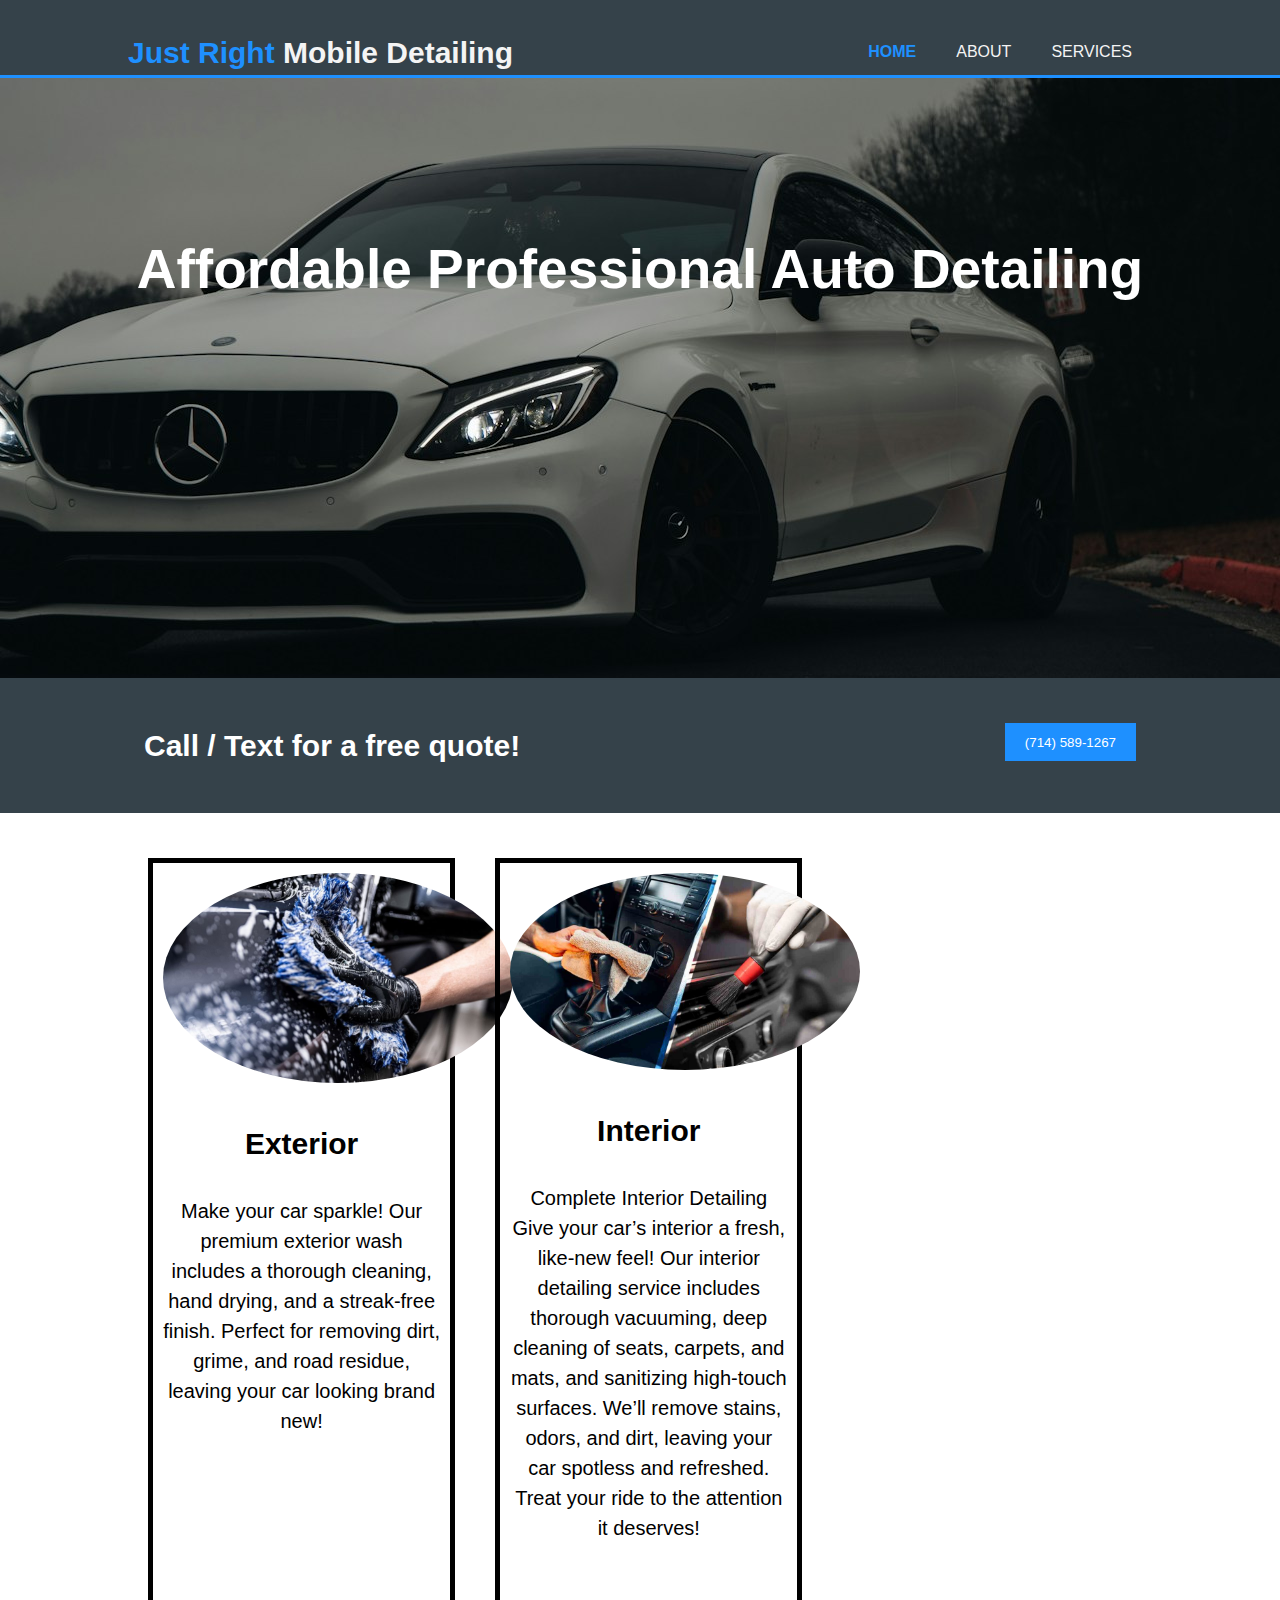
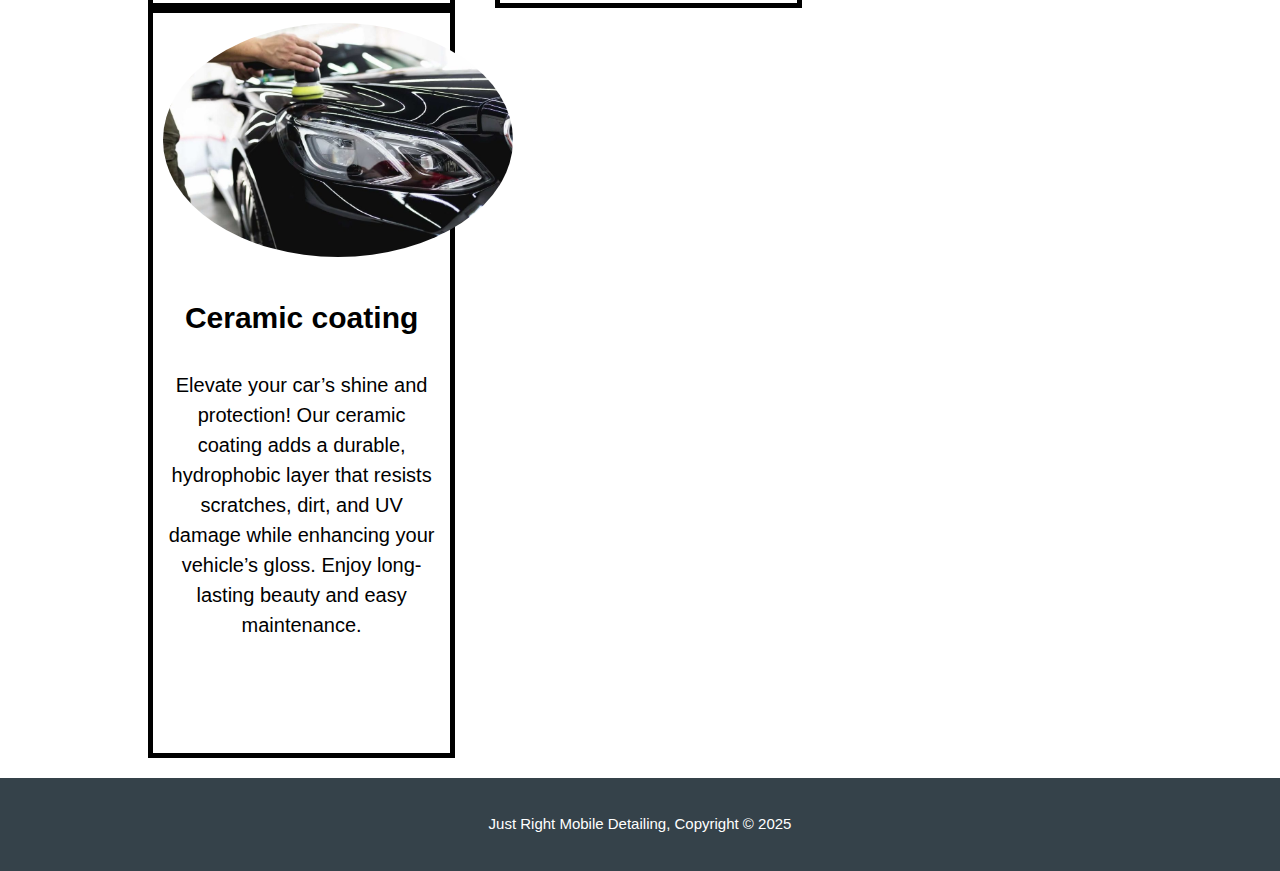
<file: index.html>
<!DOCTYPE html>
<html lang="en">
<head>
    <meta charset="UTF-8">
    <meta name="viewport" content="width=device-width, initial-scale=1.0">
    <title>Just Right Mobile Detailing | Home</title>
    <link rel="stylesheet" href="css/styles.css">
</head>
<body>
    <header>
        <div class="container">
        <div id="branding">
            <h1><span class="highlight">Just Right</span> Mobile Detailing</h1>
        </div>
        <nav>
            <ul>
                <li class="current"><a href="index.html">Home</a></li>
                <li><a href="about.html">About</a></li>
                <li><a href="services.html">Services</a></li>
            </ul>
        </nav>
    </div>
    </header>

    <section id="showcase">
        <div class="container">
            <h1>Affordable Professional Auto Detailing</h1>
        </div>
    </section>

    <section id="newsletter">
        <div class="container">
            <h1>Call / Text for a free quote!</h1>
            <button class="button_1">(714) 589-1267</button>
        </div>
    </section>

    <section id="boxes">
        <div class="container">
            <div class="box">
                <img src="images/Exterior.jpg">
                <h3>Exterior</h3>
                <p>Make your car sparkle! Our premium exterior wash includes a thorough cleaning, hand drying, and a streak-free finish. Perfect for removing dirt, grime, and road residue, leaving your car looking brand new!</p>
            </div>
            <div class="box">
                <img src="images/interior.jpg">
                <h3>Interior</h3>
                <p>Complete Interior Detailing
                    Give your car’s interior a fresh, like-new feel! Our interior detailing service includes thorough vacuuming, deep cleaning of seats, carpets, and mats, and sanitizing high-touch surfaces. We’ll remove stains, odors, and dirt, leaving your car spotless and refreshed. Treat your ride to the attention it deserves!</p>
            </div>
            <div class="box">
                <img src="images/waxing.jpg">
                <h3>Ceramic coating</h3>
                <p>Elevate your car’s shine and protection! Our ceramic coating adds a durable, hydrophobic layer that resists scratches, dirt, and UV damage while enhancing your vehicle’s gloss. Enjoy long-lasting beauty and easy maintenance.</p>
            </div>
        </div>
    </section>

    <footer>
        <p>Just Right Mobile Detailing, Copyright &copy; 2025</p>
    </footer>
</body>
</html>
</file>
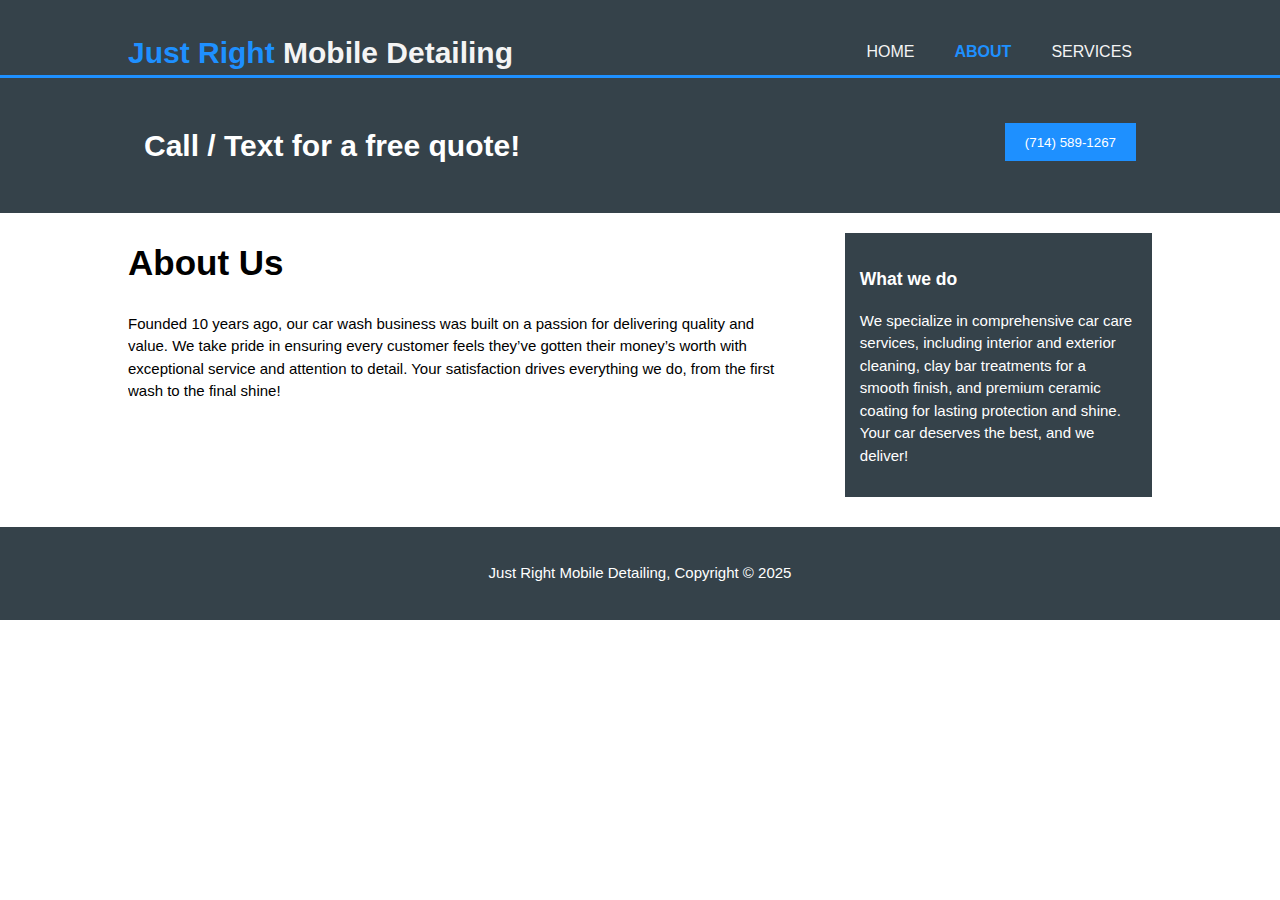
<file: about.html>
<!DOCTYPE html>
<html lang="en">
<head>
    <meta charset="UTF-8">
    <meta name="viewport" content="width=device-width, initial-scale=1.0">
    <title>Just Right Mobile Detailing | About</title>
    <link rel="stylesheet" href="css/styles.css">
</head>
<body>
    <header>
        <div class="container">
        <div id="branding">
            <h1><span class="highlight">Just Right</span> Mobile Detailing</h1>
        </div>
        <nav>
            <ul>
                <li><a href="index.html">Home</a></li>
                <li class="current"><a href="about.html">About</a></li>
                <li><a href="services.html">Services</a></li>
            </ul>
        </nav>
    </div>
    </header>

    <section id="newsletter">
        <div class="container">
            <h1>Call / Text for a free quote!</h1>
            <button class="button_1">(714) 589-1267</button>
        </div>
    </section>

    <section id="main">
        <div class="container">
            <article id="main-col">
                <h1 class="page-title">About Us</h1>
                <p>Founded 10 years ago, our car wash business was built on a passion for delivering quality and value. We take pride in ensuring every customer feels they’ve gotten their money’s worth with exceptional service and attention to detail. Your satisfaction drives everything we do, from the first wash to the final shine!</p>
                
            </article>

            <aside id="sidebar">
                <div class="dark">
                 <h3>What we do</h3>
                 <p>We specialize in comprehensive car care services, including interior and exterior cleaning, clay bar treatments for a smooth finish, and premium ceramic coating for lasting protection and shine. Your car deserves the best, and we deliver!</p>
                </div>
            </aside>
        </div>
    </section>

    <footer>
        <p>Just Right Mobile Detailing, Copyright &copy; 2025</p>
    </footer>
</body>
</html>
</file>
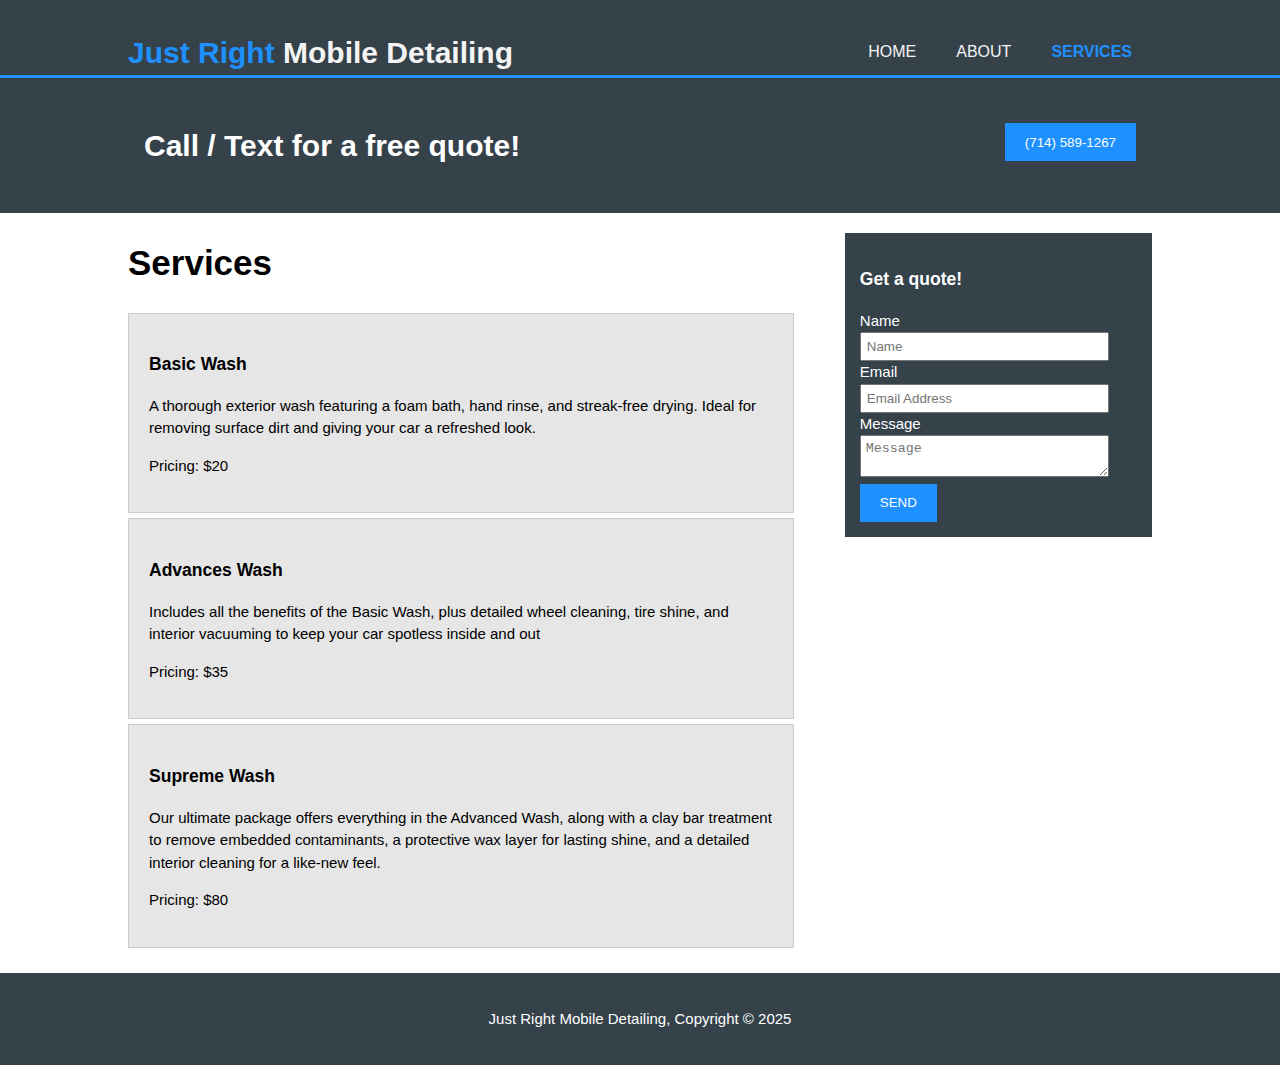
<file: services.html>
<!DOCTYPE html>
<html lang="en">
<head>
    <meta charset="UTF-8">
    <meta name="viewport" content="width=device-width, initial-scale=1.0">
    <title>Just Right Mobile Detailing | Services</title>
    <link rel="stylesheet" href="css/styles.css">
</head>
<body>
    <header>
        <div class="container">
        <div id="branding">
            <h1><span class="highlight">Just Right</span> Mobile Detailing</h1>
        </div>
        <nav>
            <ul>
                <li><a href="index.html">Home</a></li>
                <li><a href="about.html">About</a></li>
                <li class="current"><a href="services.html">Services</a></li>
            </ul>
        </nav>
    </div>
    </header>

    <section id="newsletter">
        <div class="container">
            <h1>Call / Text for a free quote!</h1>
            <button class="button_1">(714) 589-1267</button>
        </div>
    </section>

    <section id="main">
        <div class="container">
            <article id="main-col">
                <h1 class="page-title">Services</h1>
                <ul id="services">
                    <li>
                        <h3>Basic Wash</h3>
                        <p>A thorough exterior wash featuring a foam bath, hand rinse, and streak-free drying. Ideal for removing surface dirt and giving your car a refreshed look.</p>
                        <p>Pricing: $20</p>
                    </li>
                    <li>
                        <h3>Advances Wash</h3>
                        <p>Includes all the benefits of the Basic Wash, plus detailed wheel cleaning, tire shine, and interior vacuuming to keep your car spotless inside and out</p>
                        <p>Pricing: $35</p>
                    </li>
                    <li>
                        <h3>Supreme Wash</h3>
                        <p>Our ultimate package offers everything in the Advanced Wash, along with a clay bar treatment to remove embedded contaminants, a protective wax layer for lasting shine, and a detailed interior cleaning for a like-new feel.</p>
                        <p>Pricing: $80</p>
                    </li>
                </ul>
            </article>

            <aside id="sidebar">
                <div class="dark">
                 <h3>Get a quote!</h3>
                 <form name="contact" method="POST" data-netlify="true" class="quote">
                    <div>
                        <label>Name</label><br>
                        <input type="text" name="name" placeholder="Name">
                    </div>
                    <div>
                        <label>Email</label><br>
                        <input type="text" placeholder="Email Address" name="email">
                    </div>
                    <div>
                        <label>Message</label><br>
                        <textarea placeholder="Message" name="message"></textarea>
                    </div>
                    <button class="button_1" type="submit">Send</button>
                 </form>
                </div>
            </aside>
        </div>
    </section>

    <footer>
        <p>Just Right Mobile Detailing, Copyright &copy; 2025</p>
    </footer>
</body>
</html>
</file>
<file: css/styles.css>
*{
    box-sizing: border-box;
}

body {
    font-family: Arial, Helvetica, sans-serif;
    font-size: 15px;
    line-height: 1.5;
    padding: 0;
    margin: 0;
}

/* Global Styles */
.container {
    width: 80%;
    margin: auto;
    overflow: hidden;
}

ul {
    margin: 0;
    padding: 0;
}

.button_1 {
    height: 38px;
    background: dodgerblue;
    border: none;
    color: #fff;
    padding: 0 20px;
    text-transform: uppercase;
}

.dark{
    padding: 15px;
    background: #35424a;
    color: #fff;
    margin: 10px 0;
}
/* Header */

header {
    background: #35424a;
    color: #f4f4f4;
    padding-top: 30px;
    min-height: 70px;
    border-bottom: dodgerblue 3px solid;
}

header a{
    color: #f4f4f4;
    text-decoration: none;
    text-transform: uppercase;
    font-size: 16px;
}

header li {
    float: left;
    display: inline;
    padding: 0 20px;
}

header #branding {
    float: left;
}

header #branding h1 {
    margin: 0;
}

header nav {
    float: right;
    margin-top: 10px;
}

header .highlight, header .current a{
    color: dodgerblue;
    font-weight: bold;
}

header a:hover {
    color: #cccccc;
    font-weight: bold;
}

/* Showcase */

#showcase {
    min-height: 600px;
    background:url('../images/ranamotorworks-f55jjjO0rX4-unsplash\ \(2\).jpg') no-repeat center center;
    text-align: center;
    color: #fff;
    font-weight: bold;
}

#showcase h1 {
    margin-top: 150px;
    font-size: 55px;
    margin-bottom: 10px;
}

#showcase p {
    font-size: 20px;
}
/* Newsletter */
#newsletter {
    padding: 25px 20px;
    color: #fff;
    background: #35424a;
}

#newsletter h1{
    float: left;
    color: #fff;
}

#newsletter button{
    float: right;
    margin-top: 20px;
}


/* Boxes */

#boxes {
    min-height: 600px;
    margin-top: 20px;
    padding-top: 25px;
    font-size: 20px;   ;
}

#boxes h3{
    font-size: 30px;
}

#boxes .box{
    float: left;
    text-align: center;
    width: 30%;
    padding: 10px;
    border: 5px solid black;
    min-height: 750px;
    margin: 0 20px;
}

#boxes .box img{
    border-radius: 50%;
    width: 350px;
}
/*Sidebar */
aside#sidebar {
    float: right;
    width: 30%;
    margin-top: 10px;
}

aside#sidebar .quote input, aside#sidebar .quote textarea{
    width: 90%;
    padding: 5px;
}

/* Main-col */
article#main-col {
    float: left;
    width: 65%;
}

.page-title{
    font-size: 35px;
}

/* Services */

ul#services li{
    list-style: none;
    padding: 20px;
    border: #cccccc solid 1px;
    margin-bottom: 5px;
    background: #e6e6e6;
}


/* Footer */

footer{
    padding: 20px;
    margin-top: 20px;
    color: #fff;
    background: #35424a;
    text-align: center;
}

/* Media Queries */
@media(max-width: 768px){
    header #branding,
    header nav,
    header nav li,
    #newsletter h1,
    #newsletter form,
    #boxes .box,
    article#main-col,
    aside#sidebar
    {
        float: none;
        text-align: center;
        width: 100%;
    }

    header{
        padding-bottom: 20px;
    }

    #showcase h1{
        margin-top: 40px;
    }
    .button_1{
        display: block;
        width: 100%;
    }
     #boxes .box {
        margin: 10px auto; /* Center boxes and ensure no horizontal overflow */
     }

     #showcase {
        background-position: center center; /* Centers the image on smaller screens */
        background-size: cover; /* Ensures the image covers the entire area */
    }

    .container{
        width: 100%;
    }
    
}
</file>
